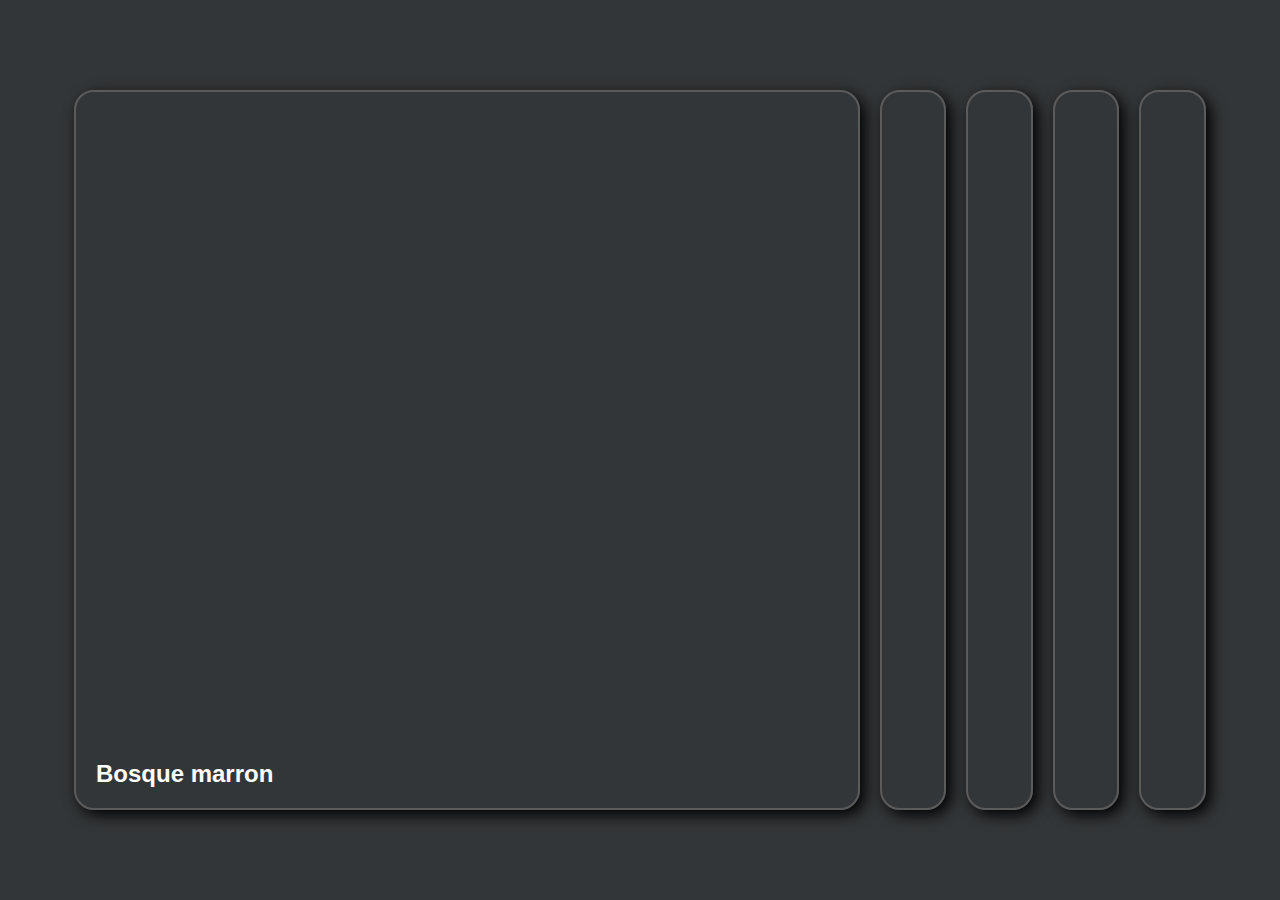
<file: dia_1/index.html>
<!DOCTYPE html>
<html lang="es">
  <head>
    <meta charset="UTF-8" />
    <meta name="viewport" content="width=device-width, initial-scale=1.0" />
    <link rel="stylesheet" href="styles.css" />
    <title>Cartas expandibles</title>
  </head>
  <body>
    <div class="contenedor">
      <div class="panel activado" style="background-image: url('https://cdn.pixabay.com/photo/2015/12/01/20/28/road-1072823_1280.jpg')">
        <h3>Bosque marron</h3>
      </div>
      <div class="panel" style="background-image: url('https://cdn.pixabay.com/photo/2016/08/11/23/55/trees-1587301_1280.jpg')">
        <h3>Bosque verde</h3>
      </div>
      <div class="panel" style="background-image: url('https://cdn.pixabay.com/photo/2015/04/23/22/00/tree-736885_1280.jpg')">
        <h3>Atardecer rosita</h3>
      </div>
      <div class="panel" style="background-image: url('https://cdn.pixabay.com/photo/2016/10/18/21/22/beach-1751455_1280.jpg')">
        <h3>Playa</h3>
      </div>
      <div class="panel" style="background-image: url('https://cdn.pixabay.com/photo/2015/03/03/05/56/avenue-656969_1280.jpg')">
        <h3>Camino</h3>
      </div>

    </div>

    <script src="scripts.js"></script>
  </body>
</html>
</file>
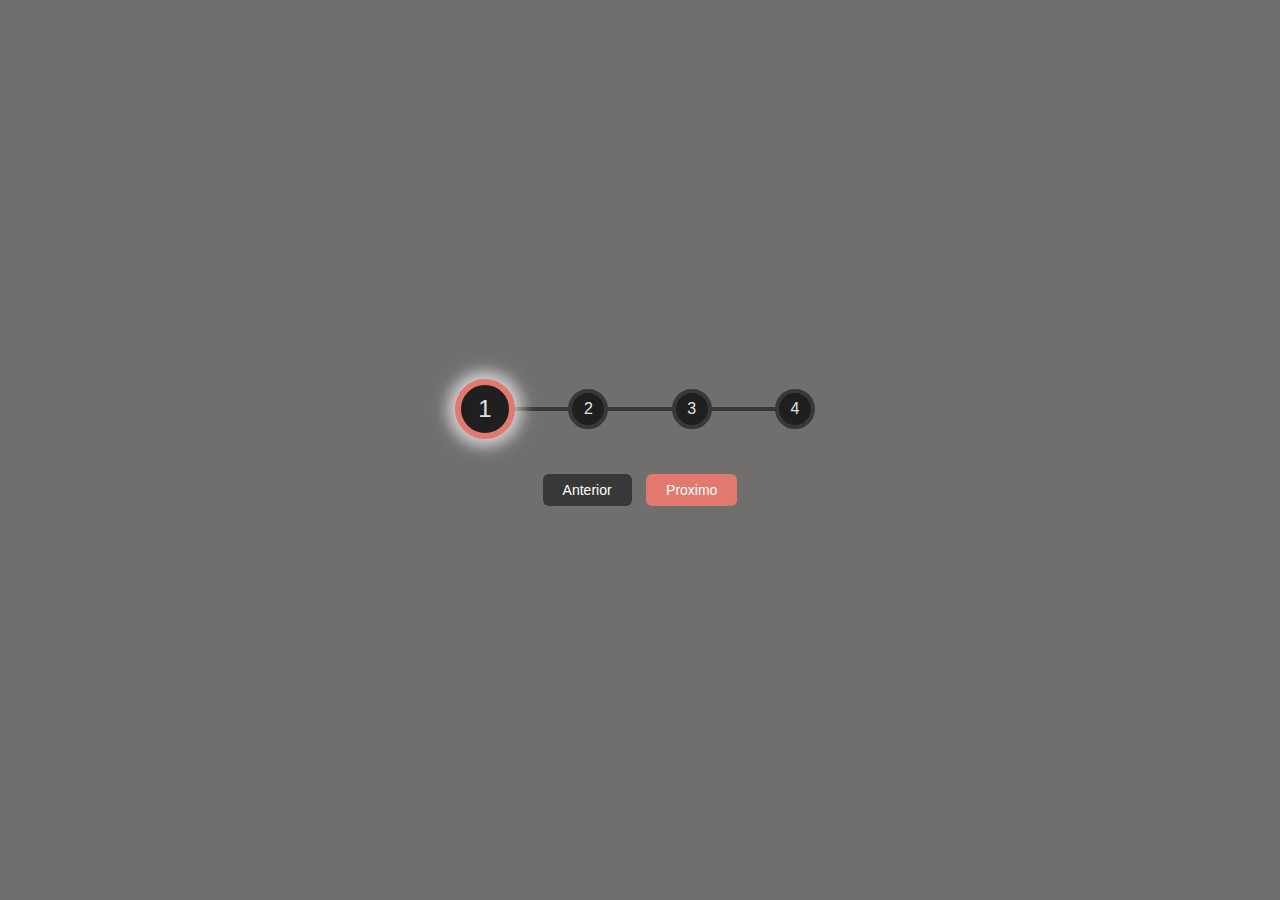
<file: dia_2/index.html>
<!DOCTYPE html>
<html lang="en">
<head>
    <meta charset="UTF-8">
    <meta http-equiv="X-UA-Compatible" content="IE=edge">
    <meta name="viewport" content="width=device-width, initial-scale=1.0">
    <link rel="stylesheet" href="style.css">
    <title>Progreso con botones</title>
</head>
<body>
    <div class="container">
        <div class="cont-progreso">
          <div class="barra-progreso" id="barra-progreso"></div>
          <div class="circulo activo senialado">1</div>
          <div class="circulo">2</div>
          <div class="circulo">3</div>
          <div class="circulo">4</div>
        </div>
        <!-- el primer boton esta desabilitado -->
        <button class="boton" id="boton-anterior" disabled>Anterior</button>
        <button class="boton" id="boton-proximo">Proximo</button>
    </div>
    <script src="script.js"></script>
</body>
</html>
</file>
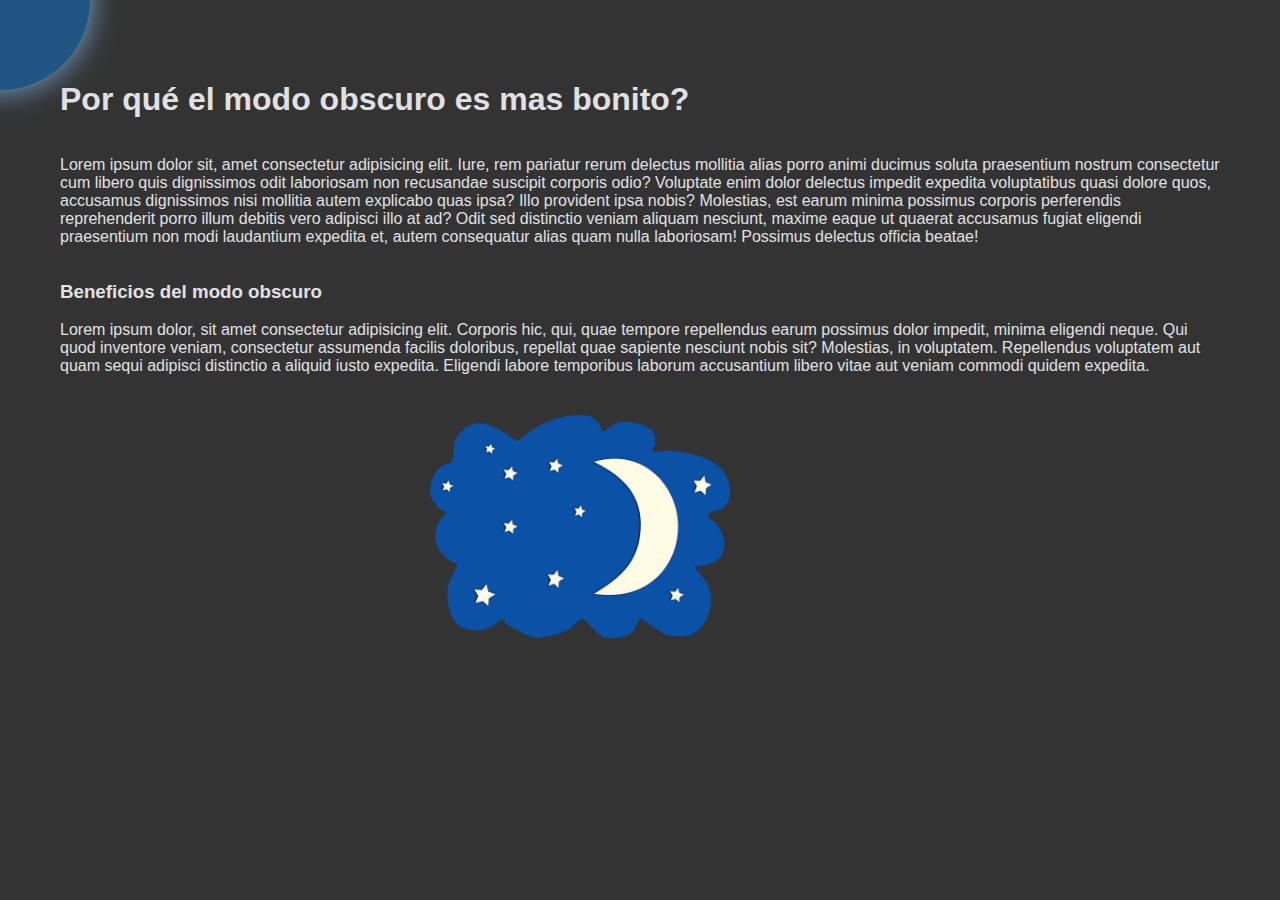
<file: dia_3/index.html>
<!DOCTYPE html>
<html lang="es">
<head>
    <meta charset="UTF-8">
    <meta http-equiv="X-UA-Compatible" content="IE=edge">
    <meta name="viewport" content="width=device-width, initial-scale=1.0">
    <link rel="stylesheet" href="style.css">
    <link rel='stylesheet' href='https://cdn-uicons.flaticon.com/uicons-regular-rounded/css/uicons-regular-rounded.css'>
    <link rel='stylesheet' href='https://cdn-uicons.flaticon.com/uicons-bold-rounded/css/uicons-bold-rounded.css'>
    <title>Menu rotativo</title>
</head>
<body>
    
    <div class="container">
        <div class="circle-container">
            <div class="circle">
                <button id="open">
                    <i class="fi fi-rr-menu-burger"></i>
                </button>
                <button id="close">
                    <i class="fi fi-br-cross"></i>
                </button>
            </div>
        </div>


        <div class="contenido">
            <h1>Por qué el modo obscuro es mas bonito?</h1>
            <p id="description">Lorem ipsum dolor sit, amet consectetur adipisicing elit. Iure, rem pariatur rerum delectus mollitia alias porro animi ducimus soluta praesentium nostrum consectetur cum libero quis dignissimos odit laboriosam non recusandae suscipit corporis odio? Voluptate enim dolor delectus impedit expedita voluptatibus quasi dolore quos, accusamus dignissimos nisi mollitia autem explicabo quas ipsa? Illo provident ipsa nobis? Molestias, est earum minima possimus corporis perferendis reprehenderit porro illum debitis vero adipisci illo at ad? Odit sed distinctio veniam aliquam nesciunt, maxime eaque ut quaerat accusamus fugiat eligendi praesentium non modi laudantium expedita et, autem consequatur alias quam nulla laboriosam! Possimus delectus officia beatae!</p>
            
            <article>
                <h3>Beneficios del modo obscuro</h3>
                Lorem ipsum dolor, sit amet consectetur adipisicing elit. Corporis hic, qui, quae tempore repellendus earum possimus dolor impedit, minima eligendi neque. Qui quod inventore veniam, consectetur assumenda facilis doloribus, repellat quae sapiente nesciunt nobis sit? Molestias, in voluptatem. Repellendus voluptatem aut quam sequi adipisci distinctio a aliquid iusto expedita. Eligendi labore temporibus laborum accusantium libero vitae aut veniam commodi quidem expedita.
            </article>
            <img id="noche" src="./moon-310151_1280.png" alt="imagen de un lobo aullando a la luna">
        </div>
    </div>

    <nav class="nav">
        <ul id="ul-nav">
            <li class="nav">
                Inicio
            </li>
            <li class="nav">
                Sobre mi
            </li>
            <li class="nav">
                Contacto
            </li>
        </ul>
    </nav>
   
    <script src="script.js"></script>
</body>
</html>
</file>
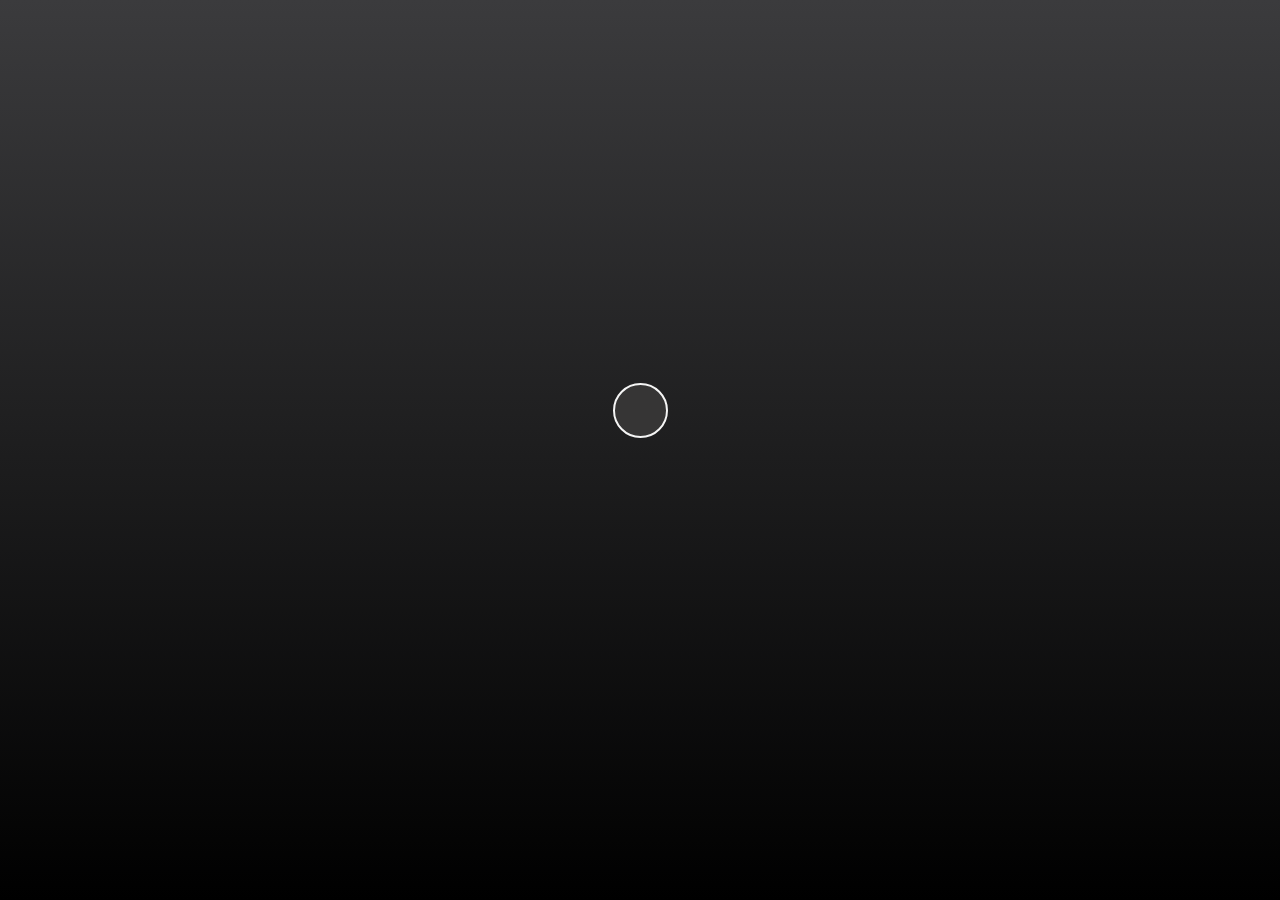
<file: dia_4_boton de busqueda_retraible/index.html>
<!DOCTYPE html>
<html lang="es">
  <head>
    <meta charset="UTF-8" />
    <meta name="viewport" content="width=device-width, initial-scale=1.0" />
    <link rel='stylesheet' href='https://cdn-uicons.flaticon.com/uicons-regular-rounded/css/uicons-regular-rounded.css'>
    <link rel="stylesheet" href="style.css" />
    <title>Boton de busqueda</title>
    
  </head>
  <body>
    
    <div class="container">
      <input type="text" class="input" placeholder="Igrese algo..." onkeypress="mostrarTexto(event)">
      <button class="btn">
        <i class="fi fi-rr-search"></i>
      </button>
    </div>
    <div class="messages">
        
    </div>
    <script src="script.js"></script>
  </body>
</html>
</file>
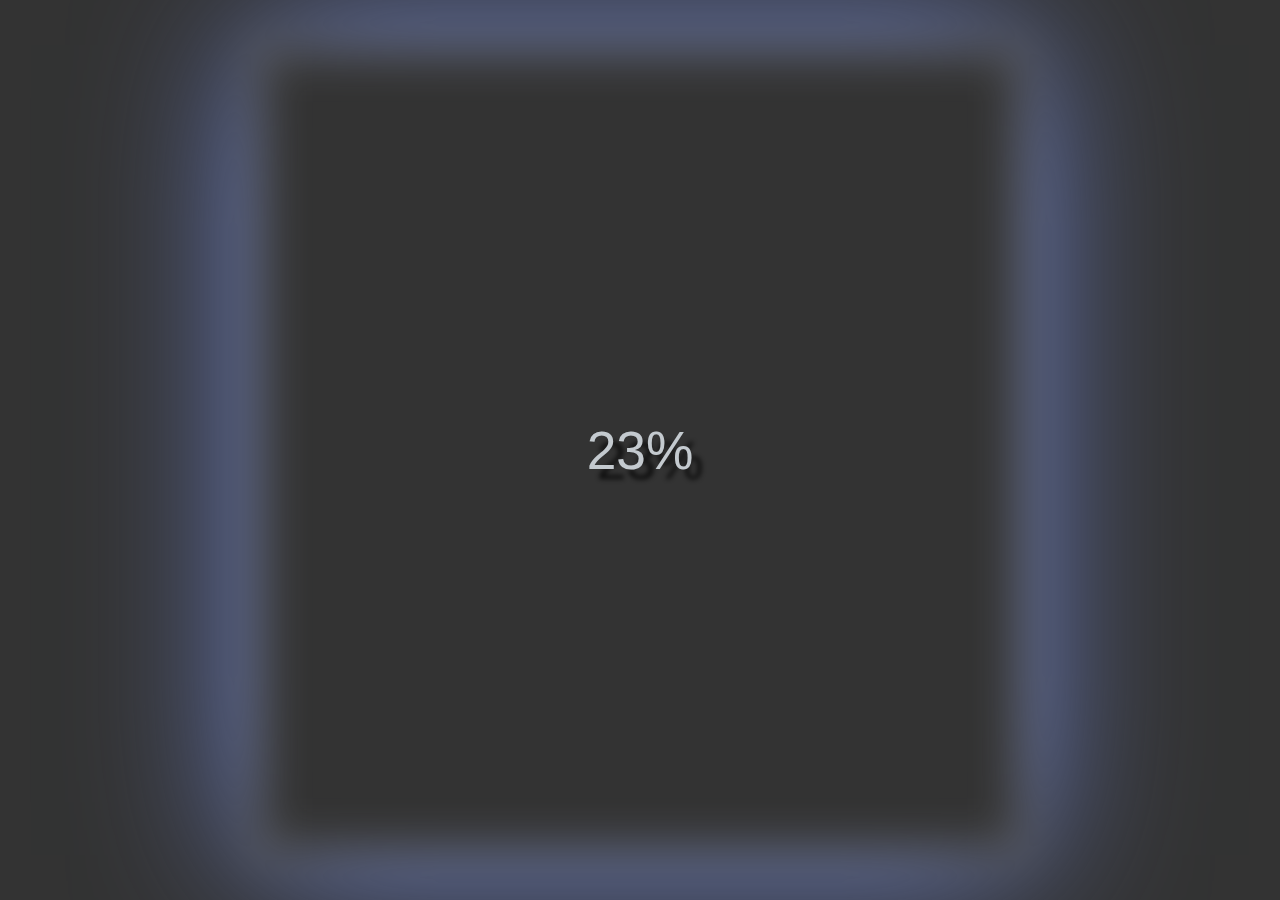
<file: dia_5_carga_borrosa/index.html>
<!DOCTYPE html>
<html lang="en">
  <head>
    <meta charset="UTF-8" />
    <meta name="viewport" content="width=device-width, initial-scale=1.0" />
    <link rel="stylesheet" href="style.css" />
    <title>Cargando imagenes con blur</title>
  </head>
  <body>
    <section class="imagen"></section>
    <div class="texto_cargando">0%</div>
    
    <script src="script.js"></script>
  </body>
</html>
</file>
<file: dia_1/styles.css>
@import url('https://fonts.googleapis.com/css2?family=Lobster+Two&display=swap');

* {
    box-sizing: border-box;
  }
body{
    /* tamaño del body, todo el alto
    de la  pantalla */
    height: 100vh;
    font-family: 'Muli', sans-serif;
    /* centrarlo */
    display: flex;
    align-items: center;
    justify-content: center;
    /*  que si algo se sale del body 
    qque se oculte */
    overflow: hidden;
    /* quitame todos los margenes
    por defecto */
    margin: 0;
    /*  agregados mios */
    background-color: rgb(51, 54, 56);
}   

.contenedor {
    display: flex;
    width: 90vw;
}
.panel {
    /* ue la imagen cubra bien 
    y no cortado */
    background-size: cover;
    /* centrar el fondo a pesar
    de que este mas angosta la imagen*/
    background-position: center;
    /* que no se repita */
    background-repeat: no-repeat;
    height: 80vh;
    /* poner borde a cada imagen */
    border-radius: 20px;
    /* color de la letra */
    color: #fff;
    /* cambiamos tipo de cursor */
    cursor: pointer;
    /* hace referencia a flex grow */
    flex: 0.4;
    margin: 10px;
    position: relative;
    transition: all 700ms ease-in;
    /* retoques mios */
    box-shadow: 5px 5px 15px black;
    border: 2px solid rgb(92, 91, 91);
}

.panel h3 {
    font-size: 24px;
    position: absolute;
    bottom: 20px;
    left: 20px;
    margin: 0;
    opacity: 0;
  }
  .panel.activado {
    /* el panel que esta activado agarra 
    mas flex grow con mas prioridad de espacio */
    flex: 5;
  }
  .panel.activado h3 {
    /* el texto dentro del panel activado ahora se ve */
    opacity: 1;
    transition: opacity 0.3s ease-in 0.4s;
  }

  /* cuando la pantalla es menor, se ajusta el ancho
  y se esconden los ultimos elementos */
  @media (max-width: 580px) {
    .contenedor {
      width: 100vw;
    }
  
    .panel:nth-of-type(4),
    .panel:nth-of-type(5) {
      display: none;
    }
  }
</file>
<file: dia_2/style.css>
:root {
    --borde-activo: #e2796e;
    --hover-botones: #e4958c;
    --borde-no-activo: #383838;
}


* {
    box-sizing: border-box;
}

body {
    /* color de fondo */
    background-color: #716e6e;
    font-family: 'Muli', sans-serif;
    /* centrar el unico contenedor del body*/
    display: flex;
    align-items: center;
    justify-content: center;
    
    /* tamaño del body de todo el alto del dispositivo */
    height: 100vh;
    /* si se sale algo del body, que se oculte */
    overflow: hidden;
    /* quitar los margenes por defecto */
    margin: 0;
  }

  .container {
    text-align: center;
  }

  .cont-progreso {
    /* Poner contenedor en flex en row, nowrap y separados */
    display: flex;
    justify-content: space-between;
    /* cntenedor relativo */
    position: relative;
    /* fondo */
    /* background-color: antiquewhite; */
    /*  un margen de abajo para separa de los botones */
    margin-bottom: 40px;
    /* que el maximo ancho sea el ancho del padre */
    max-width: 100%;
    /* el ancho */
    width: 350px;
  }
  /* BARRA DE PROGRESO VACIA*/
  .cont-progreso::before {
    /* para que ocupe espacio el pseudo elemento */
    content: '';
    /* color de inactividad*/
    background-color: var(--borde-no-activo);
    /* con referencia en su padre relativo */
    position: absolute;
    /* barra a la mitad del elemento relativo, y luego
    ajustamos subiendo la mitad del alto del elemento */
    top: 50%;
    left: 0;
    transform: translateY(-50%);
    /* alto y ancho de la barra */
    height: 4px;
    width: 100%;
    /* mover abajo */
    z-index: -1;
  }
/* BARRA DE PROGRESO LLENA */
  .barra-progreso {
    background-color: var(--borde-activo);
    /* centrar con respecto al relativo */
    position: absolute;
    top: 50%;
    left: 0;
    transform: translateY(-50%);
    /* tamaño de la barra activa */
    height: 4px;
    width: 0%;
    z-index: -1;
    /* control de la transicion de avance */
    transition: 0.4s ease;
}

.circulo {
    background-color: #1f1f1f;
    color:#e2e2e2;
    /* hacerlo redondo */
    border-radius: 50%;
    /* ajustar su tamaño */
    height: 40px;
    width: 40px;
    /* centrarlo */
    display: flex;
    align-items: center;
    justify-content: center;
    /* hacer un borde */
    border: 4px solid var(--borde-no-activo);
    transition: 0.4s ease;
  }
  /* EL CIRCULO ACTIVADO */
  .circulo.activo {
    /* el boton que esta activo se cambia de color */
    border-color: var(--borde-activo);
    transform: scale(1.5);
    transition: 1.5 ease;
  }
  .senialado{
    box-shadow: 0 0 10px 5px rgba(255, 255, 255, 0.7);
  }

  .boton {
    background-color: var(--borde-activo);
    color: #fff;
    /* quitar el borde de los botones */
    border: 0;
    /* botones redondeados */
    border-radius: 6px;
    /* cambiar el cursor */
    cursor: pointer;
    /* cambiar la letra */
    font-family: inherit;

    padding: 8px 20px;
    margin: 5px;
    /* tamaño de funte */
    font-size: 14px;
  }
/* ESTILOS DE LOS ESTADOS DE LOS BOTONES */
  .boton:hover{
    background-color: var(--hover-botones);
  }

  .boton:active {
    transform: scale(0.88);
  }
  
  .boton:disabled {
    background-color: var(--borde-no-activo);
    cursor: not-allowed;
  }
</file>
<file: dia_3/style.css>
:root{
    --color-primario: rgb(31, 84, 131);
    --color-1: #333;
    --color-2: #e1e1e4;
    --color-3: rgb(15, 29, 54);
}


* {
    box-sizing: border-box;
}

body{
    background-color: var(--color-3);
    font-family: 'Lato', sans-serif;
    overflow-x: hidden;
    color: var(--fondo-1);
    margin: 0;
}

.container {
    background-color: var(--color-1);
    color: var(--color-2);
    transform-origin: top left;
    transition: transform 0.5s linear;
    width: 100vw;
    min-height: 100vh;
    padding: 60px;
    box-shadow: -10px 15px 15px #131212;
  }
/* desaparecer el menu */
  .circle-container {
    position: fixed;
    z-index: 2;
    top: -90px;
    left: -90px;
  }
  .circle {
    background-color: var(--color-primario);
    height: 180px;
    width: 180px;
    border-radius: 50%;
    position: relative;
    transition: transform 0.4s linear;
    box-shadow: 0px 0px 30px rgb(122, 174, 219);
  }
  .container.show-nav .circle {
    transform: rotate(-70deg);
  }
  .circle button {
    cursor: pointer;
    position: absolute;
    top: 50%;
    left: 50%;
    height: 100px;
    background: transparent;
    border: 0;
    font-size: 26px;
    color: #fff;
  }
  .circle button:focus {
    outline: none;
  }
  .circle button#open {
    left: 60%;
  }
  .circle button#close {
    top: 60%;
    /* left: 60%; */
    transform: rotate(90deg);
    transform-origin: top left;
  }
  .container.show-nav + nav li {
    transform: translateX(0);
    transition-delay: 0.3s;
  }
nav {
    position: fixed;
    bottom: 40px;
    left: 0;
    z-index: 100;
  }

nav ul {
    list-style-type: none;
    padding-left: 30px;
}
nav ul li {
    text-transform: uppercase; 
    color: var(--color-2);
    margin: 40px 0;
    transform: translateX(-100%);
    transition: transform 0.4s ease-in;
  }

  nav ul li + li {
    margin-left: 15px;
    transform: translateX(-150%);
  }
  nav ul li + li + li {
    margin-left: 30px;
    transform: translateX(-200%);
  }
    
  .container.show-nav {
    transform: rotate(-20deg);
  }
  .contenido{
    display: flex;
    flex-flow: column nowrap;
  }
  #noche {
    width: 300px;
    align-self:center;
    position: relative;
    top: 40px;
    right: 60px;
  }
</file>
<file: dia_4_boton de busqueda_retraible/style.css>
* {
box-sizing: border-box;
}

body {
background-image: linear-gradient(180deg, #3b3b3d, black);
font-family:Verdana, Geneva, Tahoma, sans-serif;
height: 100vh;
overflow: hidden;
margin: 0;
display: flex;
flex-flow: column nowrap;
align-items: center;
justify-content:center; 
gap: 80px;
}

.container {
position: relative;
background-color:transparent;
height: 50px;
justify-self: center;
}

.container .input {
background-color: #fff;
border-radius: 50px;
border: 0;
font-size: 18px;
padding: 15px;
height: 50px;
width: 50px;
transition: width 0.3s ease;
}

.btn {
background-color: #363535;
color: #fff;
border-radius: 50%;
border: 2px solid whitesmoke;
cursor: pointer;
font-size: 26px;
position: absolute;
top: -5%;
left: -5%;
height: 55px;
width: 55px;
transition: transform 0.3s ease;
}

.btn:focus,
.input:focus {
outline: none;
}

.container.active .input {
width: 300px;
border-radius: 50px 0 0 50px;
}

.container.active .btn {
transform: translateX(288px);
}

.messages.con-algo{
  height: 300px;
  width: 500px;
  overflow-y: scroll;
  background-color: #1e1e1f;
  border-radius: 50px;
  color: #fff;
  padding: 20px;
}
.messages p {
  padding: 15px;
  text-align: center;
  color: #fff;
  background-color: #141414;
  border-radius: 50px;
}
.messages::-webkit-scrollbar{
  width: 0;
}
</file>
<file: dia_5_carga_borrosa/style.css>
* {
    box-sizing: border-box;
  }
  
  body {
    font-family: 'Ubuntu', sans-serif;
    display: flex;
    align-items: center;
    justify-content: center;
    height: 100vh;
    overflow: hidden;
    margin: 0;
    background-color: #333;
  }
  .imagen{
    background-image: url('https://cdn.fansshare.com/image/wallpapers1920x1080/night-view-widescreen-full-hd-wallpaper-full-hd-wallpapers-full-hd-1492263459.jpg');
    background-size: cover;
    background-repeat: no-repeat;
    background-position: center;
    position: relative;
    width: 60vw;
    height:90vh;
    box-shadow: 0px 0px 150px rgb(119, 143, 228);
    border: 3px solid white;
    filter: blur(100%);
  }
  .texto_cargando {
    color: aliceblue;
    text-shadow: 10px 10px 5px black;
    position: absolute;
    font-size: 40pt;
  }
</file>
